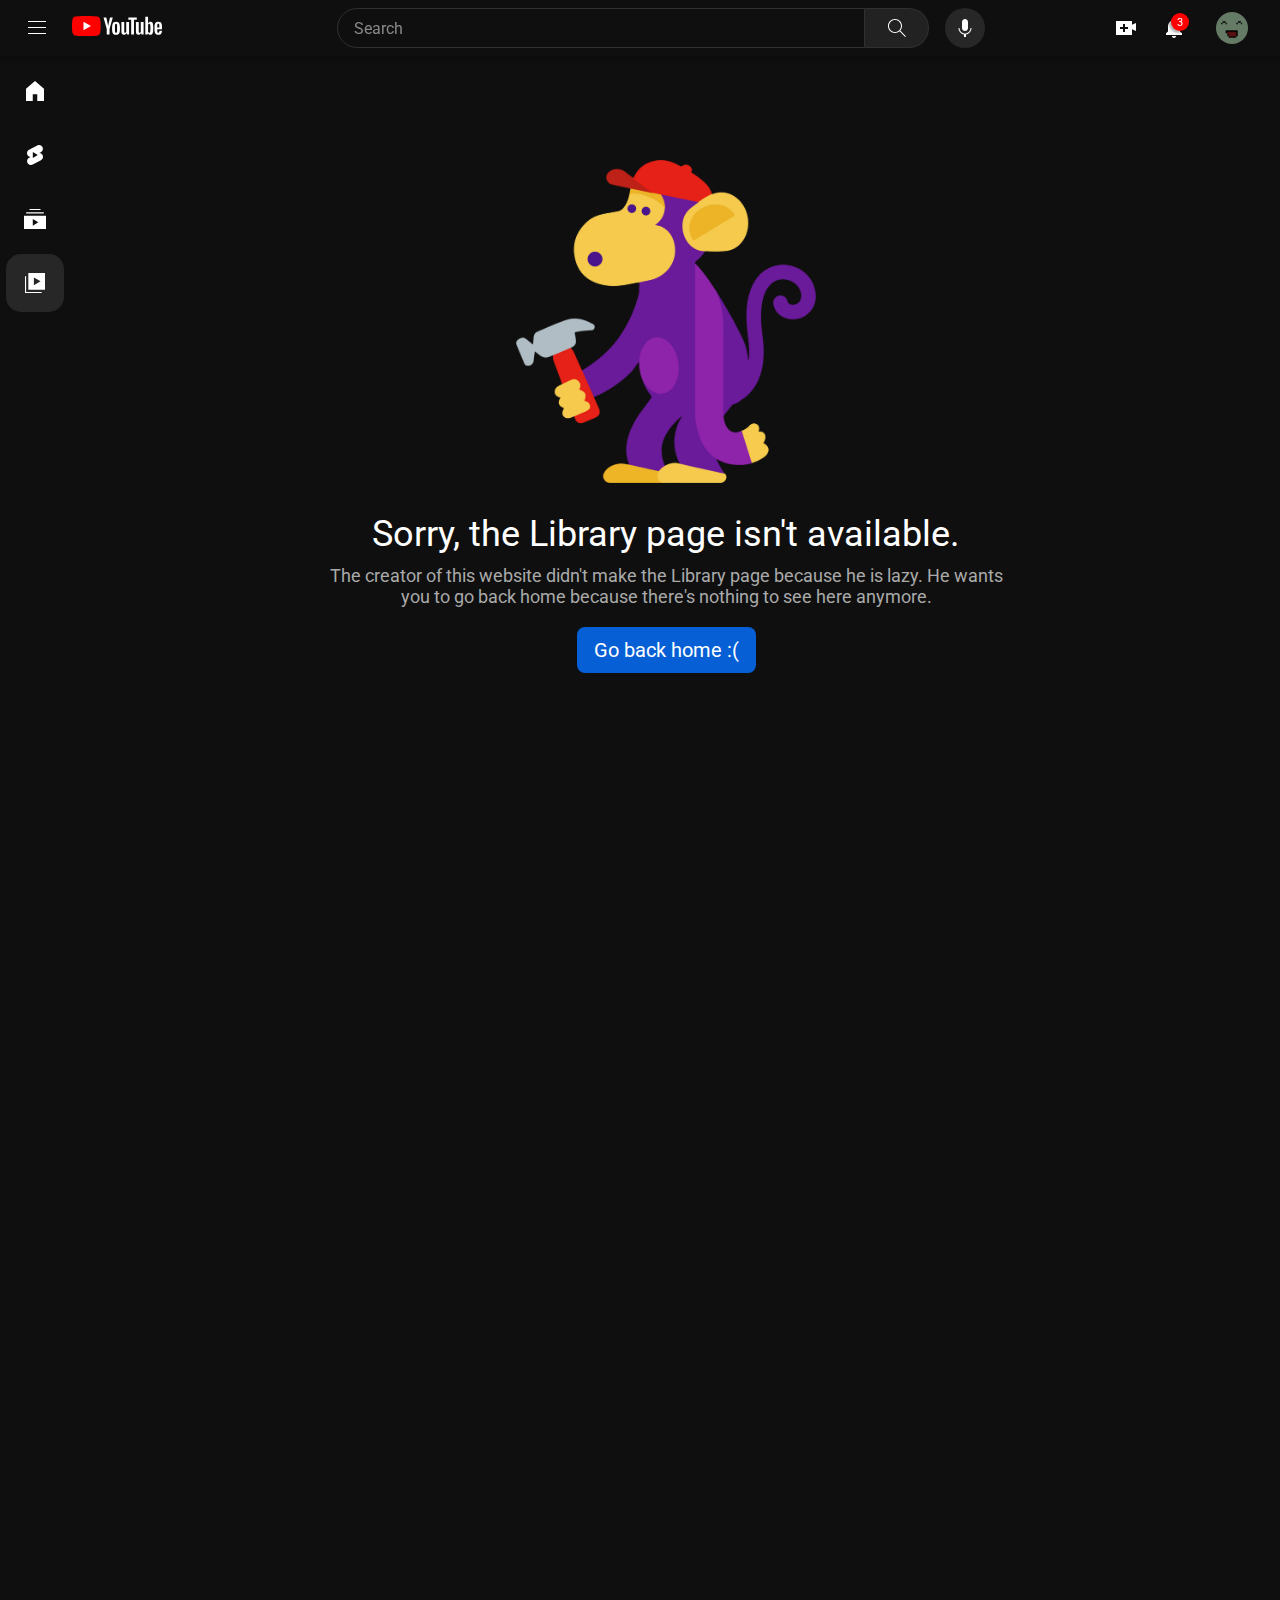
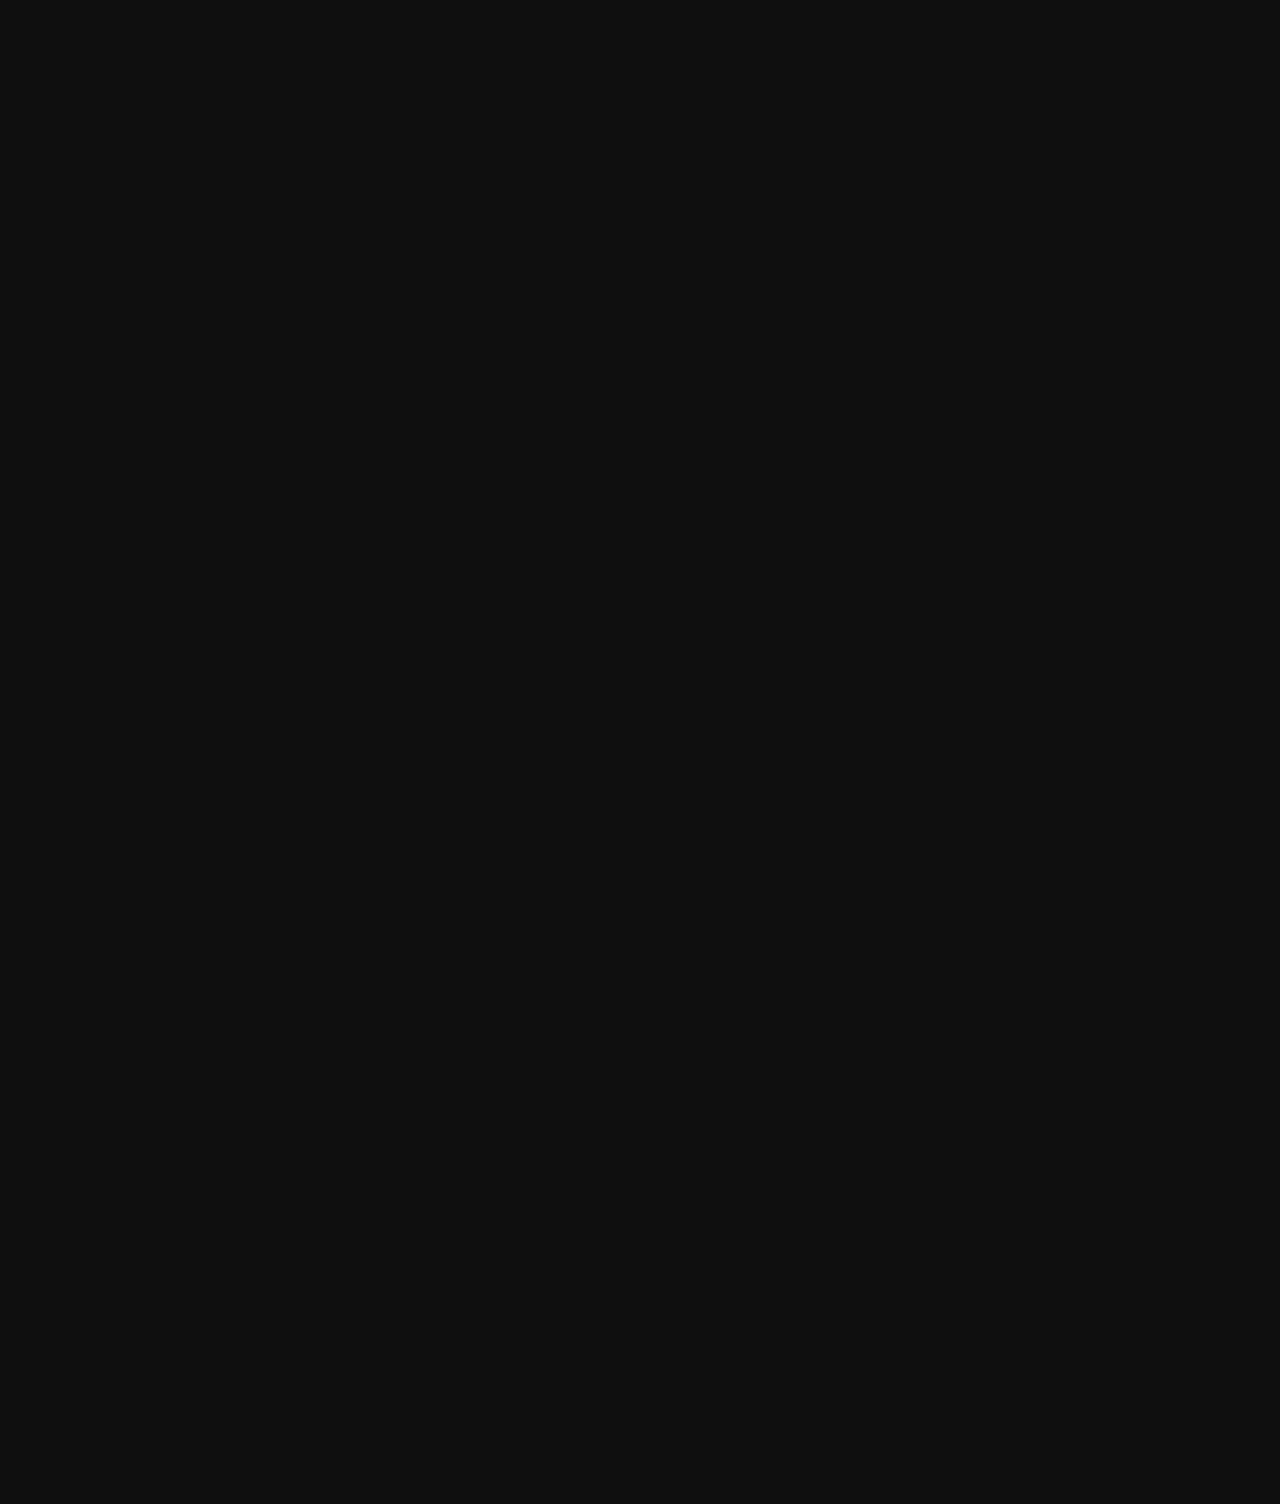
<file: library.html>
<!DOCTYPE html>
<html>
  <head>
    <title>Library - YouTube</title>
    <link rel="stylesheet" href="styles/video.css">
    <link rel="stylesheet" href="styles/header.css">
    <link rel="stylesheet" href="styles/sidebar.css">
    <link rel="stylesheet" href="styles/general.css">
    <link rel="icon" href="icons/website-icon.svg">

    <link rel="preconnect" href="https://fonts.googleapis.com">
    <link rel="preconnect" href="https://fonts.gstatic.com" crossorigin>
    <link href="https://fonts.googleapis.com/css2?family=Roboto:wght@400;500;700&display=swap" rel="stylesheet">
  </head>
  <body>
    <header class="header">
      <div class="left-section">
        <button class="hamburger-menu">
          <img class="hamburger-menu-icon" src="icons/hamburger-menu.svg">
        </button>
        <a href="https://simon-escano.github.io/youtube-clone/">
          <img class="youtube-logo" src="icons/youtube-logo.svg">
        </a>
      </div>

      <div class="hidden"> </div>
      <div class="middle-section">
        <input class="search-bar" type="text" placeholder="Search">
        <button class="search-button">
          <img class="search-icon" src="icons/search.svg">
          <div class="tooltip">Search</div>
        </button>
        <button class="voice-search-button">
          <img class="voice-search-icon" src="icons/voice-search-icon.svg">
          <div class="tooltip">Search with your voice</div>
        </button>
      </div>

      <div class="right-section">
        <button class="upload-button">
          <img class="upload-icon" src="icons/upload.svg">
          <div class="tooltip">Create</div>
        </button>
        <button class="notifications">
          <img class="notifications-icon" src="icons/notifications.svg">
          <div class="notification-count">3</div>
          <div class="tooltip">Notifications</div>
        </button>
        <img class="user-picture" src="channel-pictures/my-channel.jpg">
      </div>
    </header>

    <nav class="sidebar">
      <a href="https://simon-escano.github.io/youtube-clone/">
        <button class="sidebar-button">
          <img class="home" src="icons/home.svg">
          <p class="sidebar-label-active">Home</p>
          <div class="tooltip">Home</div>
        </button>
      </a>
      <a href="https://simon-escano.github.io/youtube-clone/shorts.html">
        <button class="sidebar-button">
          <img class="shorts" src="icons/shorts.svg">
          <p class="sidebar-label">Shorts</p>
          <div class="tooltip">Shorts</div>
        </button>
      </a>
      <a href="https://simon-escano.github.io/youtube-clone/subscriptions.html">
        <button class="sidebar-button">
          <img class="subscriptions" src="icons/subscriptions.svg">
          <p class="sidebar-label">Subscriptions</p>
          <div class="sub-tooltip">Subscriptions</div>
        </button>
      </a>
      <a href="https://simon-escano.github.io/youtube-clone/library.html">
        <button class="sidebar-button-active">
          <img class="library" src="icons/library.svg">
          <p class="sidebar-label">Library</p>
          <div class="tooltip">Library</div>
        </button>
      </a>
    </nav>

    <main>
      <div class="error-message">
        <img class="monkey-error" src="icons/monkey-error.png">
        <p class="error-heading"> 
          Sorry, the Library page isn't available.
        </p>
        <p class="error-subheading"> 
          The creator of this website didn't make the Library page because he is lazy. He wants you to go back home because there's nothing to see here anymore.
        </p>
        <a style="width: 179px;" href="https://simon-escano.github.io/youtube-clone/">
          <button class="go-home-button">Go back home :&#40;</button>
        </a>
      </div>
    </main>
  </body>
</html>
</file>
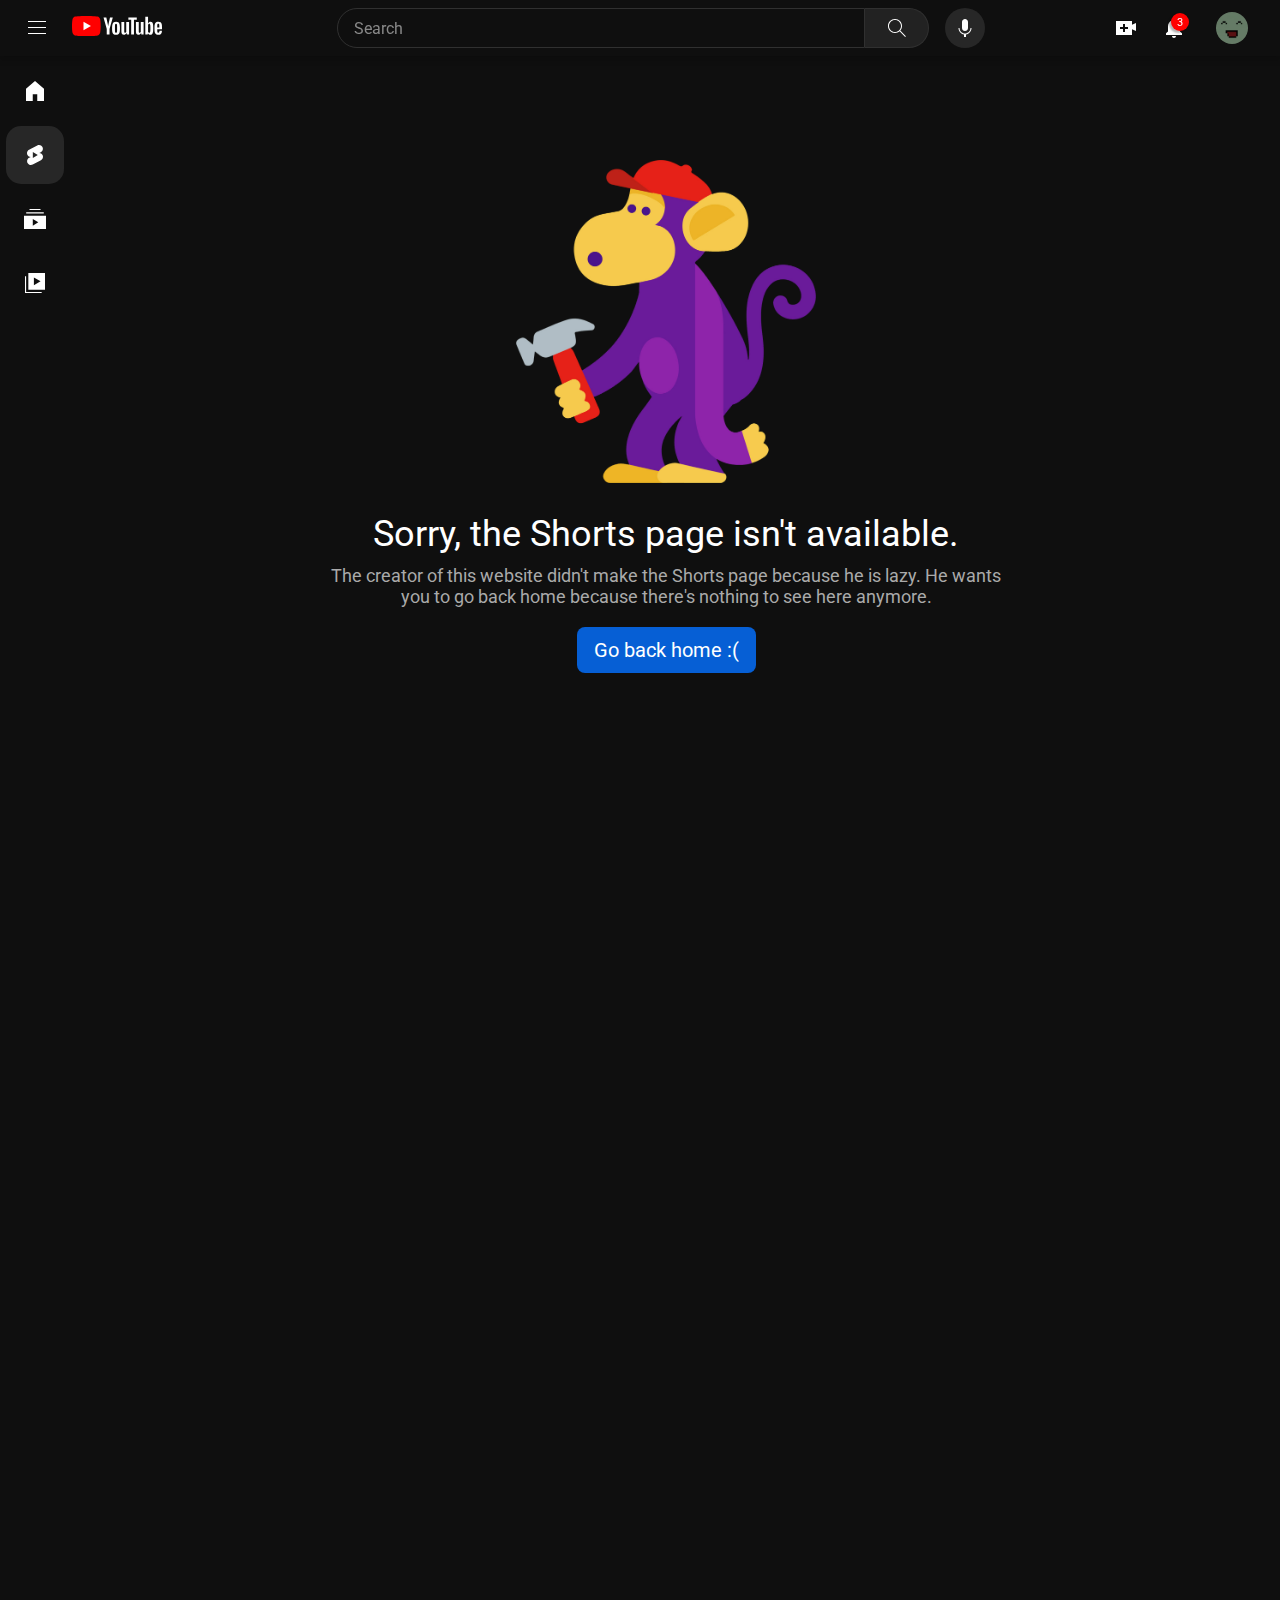
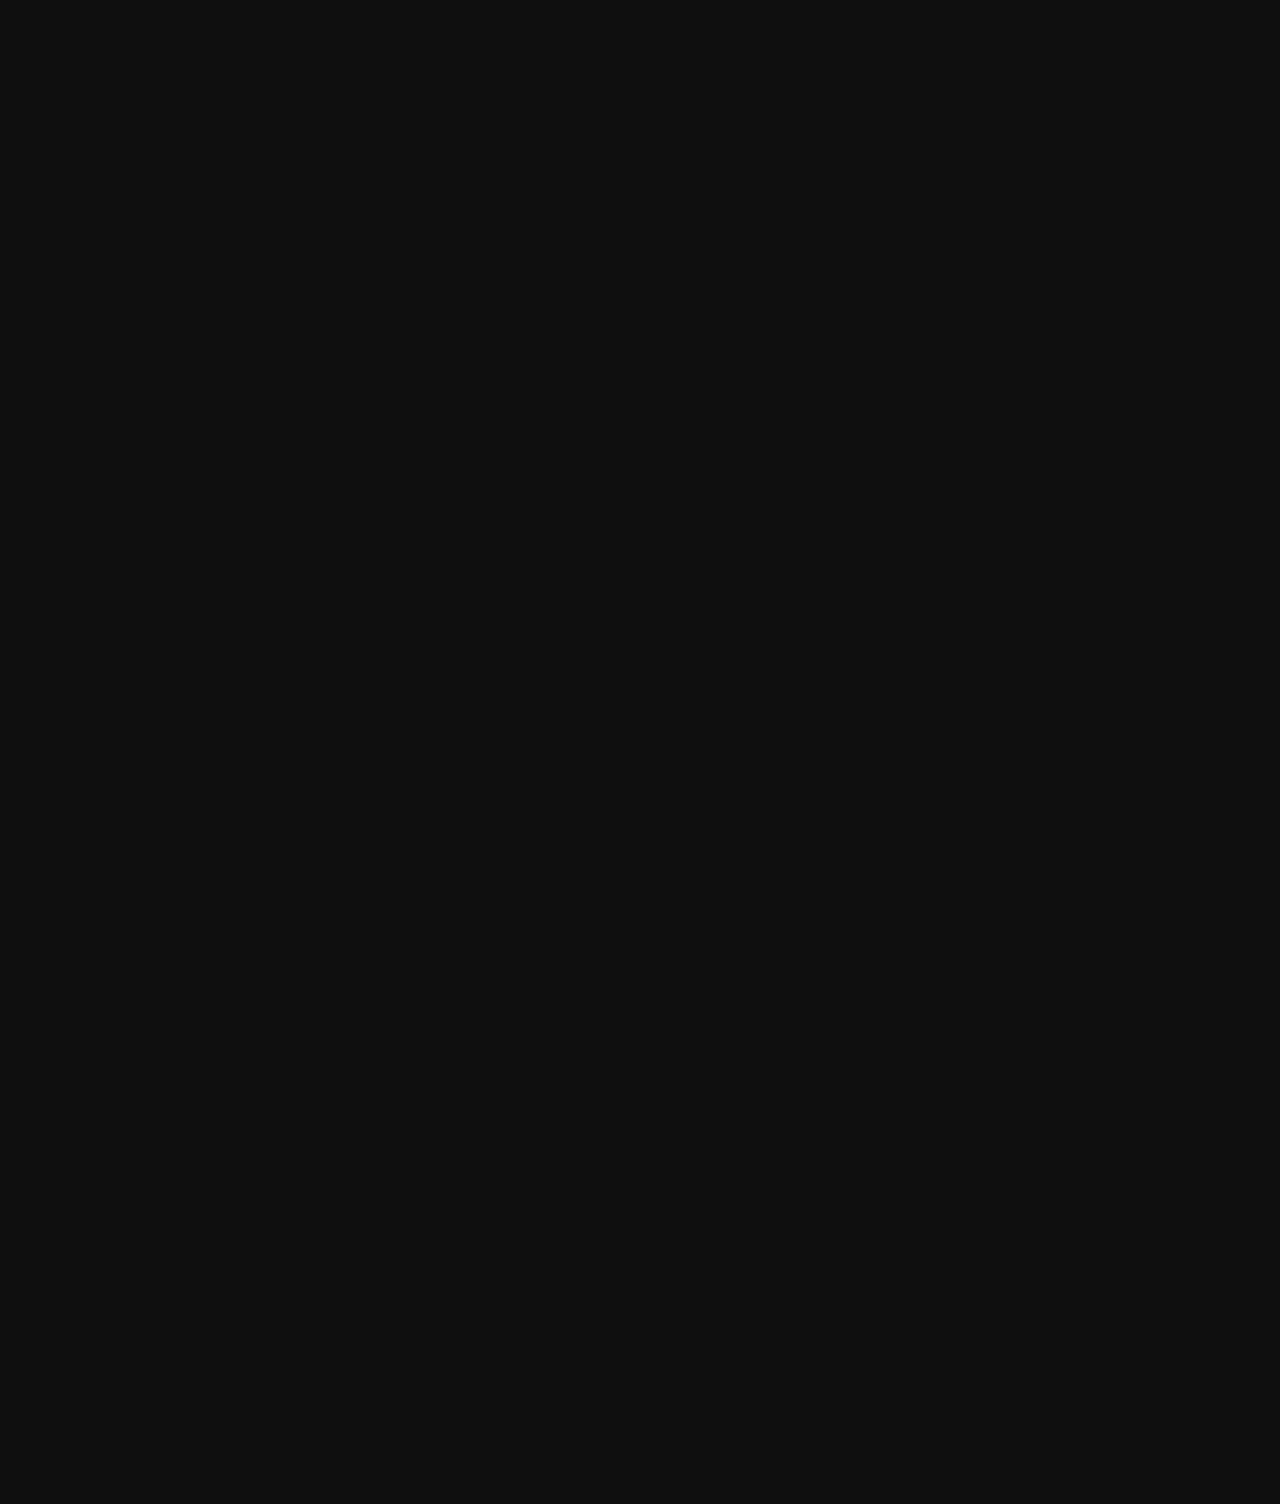
<file: shorts.html>
<!DOCTYPE html>
<html>
  <head>
    <title>YouTube Shorts</title>
    <link rel="stylesheet" href="styles/video.css">
    <link rel="stylesheet" href="styles/header.css">
    <link rel="stylesheet" href="styles/sidebar.css">
    <link rel="stylesheet" href="styles/general.css">

    <link rel="preconnect" href="https://fonts.googleapis.com">
    <link rel="preconnect" href="https://fonts.gstatic.com" crossorigin>
    <link href="https://fonts.googleapis.com/css2?family=Roboto:wght@400;500;700&display=swap" rel="stylesheet">
  </head>
  <body>
    <header class="header">
      <div class="left-section">
        <button class="hamburger-menu">
          <img class="hamburger-menu-icon" src="icons/hamburger-menu.svg">
        </button>
        <a href="https://simon-escano.github.io/youtube-clone/">
          <img class="youtube-logo" src="icons/youtube-logo.svg">
        </a>
      </div>

      <div class="hidden"> </div>
      <div class="middle-section">
        <input class="search-bar" type="text" placeholder="Search">
        <button class="search-button">
          <img class="search-icon" src="icons/search.svg">
          <div class="tooltip">Search</div>
        </button>
        <button class="voice-search-button">
          <img class="voice-search-icon" src="icons/voice-search-icon.svg">
          <div class="tooltip">Search with your voice</div>
        </button>
      </div>

      <div class="right-section">
        <button class="upload-button">
          <img class="upload-icon" src="icons/upload.svg">
          <div class="tooltip">Create</div>
        </button>
        <button class="notifications">
          <img class="notifications-icon" src="icons/notifications.svg">
          <div class="notification-count">3</div>
          <div class="tooltip">Notifications</div>
        </button>
        <img class="user-picture" src="channel-pictures/my-channel.jpg">
      </div>
    </header>

    <nav class="sidebar">
      <a  href="https://simon-escano.github.io/youtube-clone/">
        <button class="sidebar-button">
          <img class="home" src="icons/home.svg">
          <p class="sidebar-label-active">Home</p>
          <div class="tooltip">Home</div>
        </button>
      </a>
      <a href="https://simon-escano.github.io/youtube-clone/shorts.html">
        <button class="sidebar-button-active">
          <img class="shorts" src="icons/shorts.svg">
          <p class="sidebar-label">Shorts</p>
          <div class="tooltip">Shorts</div>
        </button>
      </a>
      <a href="https://simon-escano.github.io/youtube-clone/subscriptions.html">
        <button class="sidebar-button">
          <img class="subscriptions" src="icons/subscriptions.svg">
          <p class="sidebar-label">Subscriptions</p>
          <div class="sub-tooltip">Subscriptions</div>
        </button>
      </a>
      <a href="https://simon-escano.github.io/youtube-clone/library.html">
        <button class="sidebar-button">
          <img class="library" src="icons/library.svg">
          <p class="sidebar-label">Library</p>
          <div class="tooltip">Library</div>
        </button>
      </a>
    </nav>

    <main>
      <div class="error-message">
        <img class="monkey-error" src="icons/monkey-error.png">
        <p class="error-heading"> 
          Sorry, the Shorts page isn't available.
        </p>
        <p class="error-subheading"> 
          The creator of this website didn't make the Shorts page because he is lazy. He wants you to go back home because there's nothing to see here anymore.
        </p>
        <a style="width: 179px;" href="https://simon-escano.github.io/youtube-clone/">
          <button class="go-home-button">Go back home :&#40;</button>
        </a>
      </div>
    </main>
  </body>
</html>
</file>
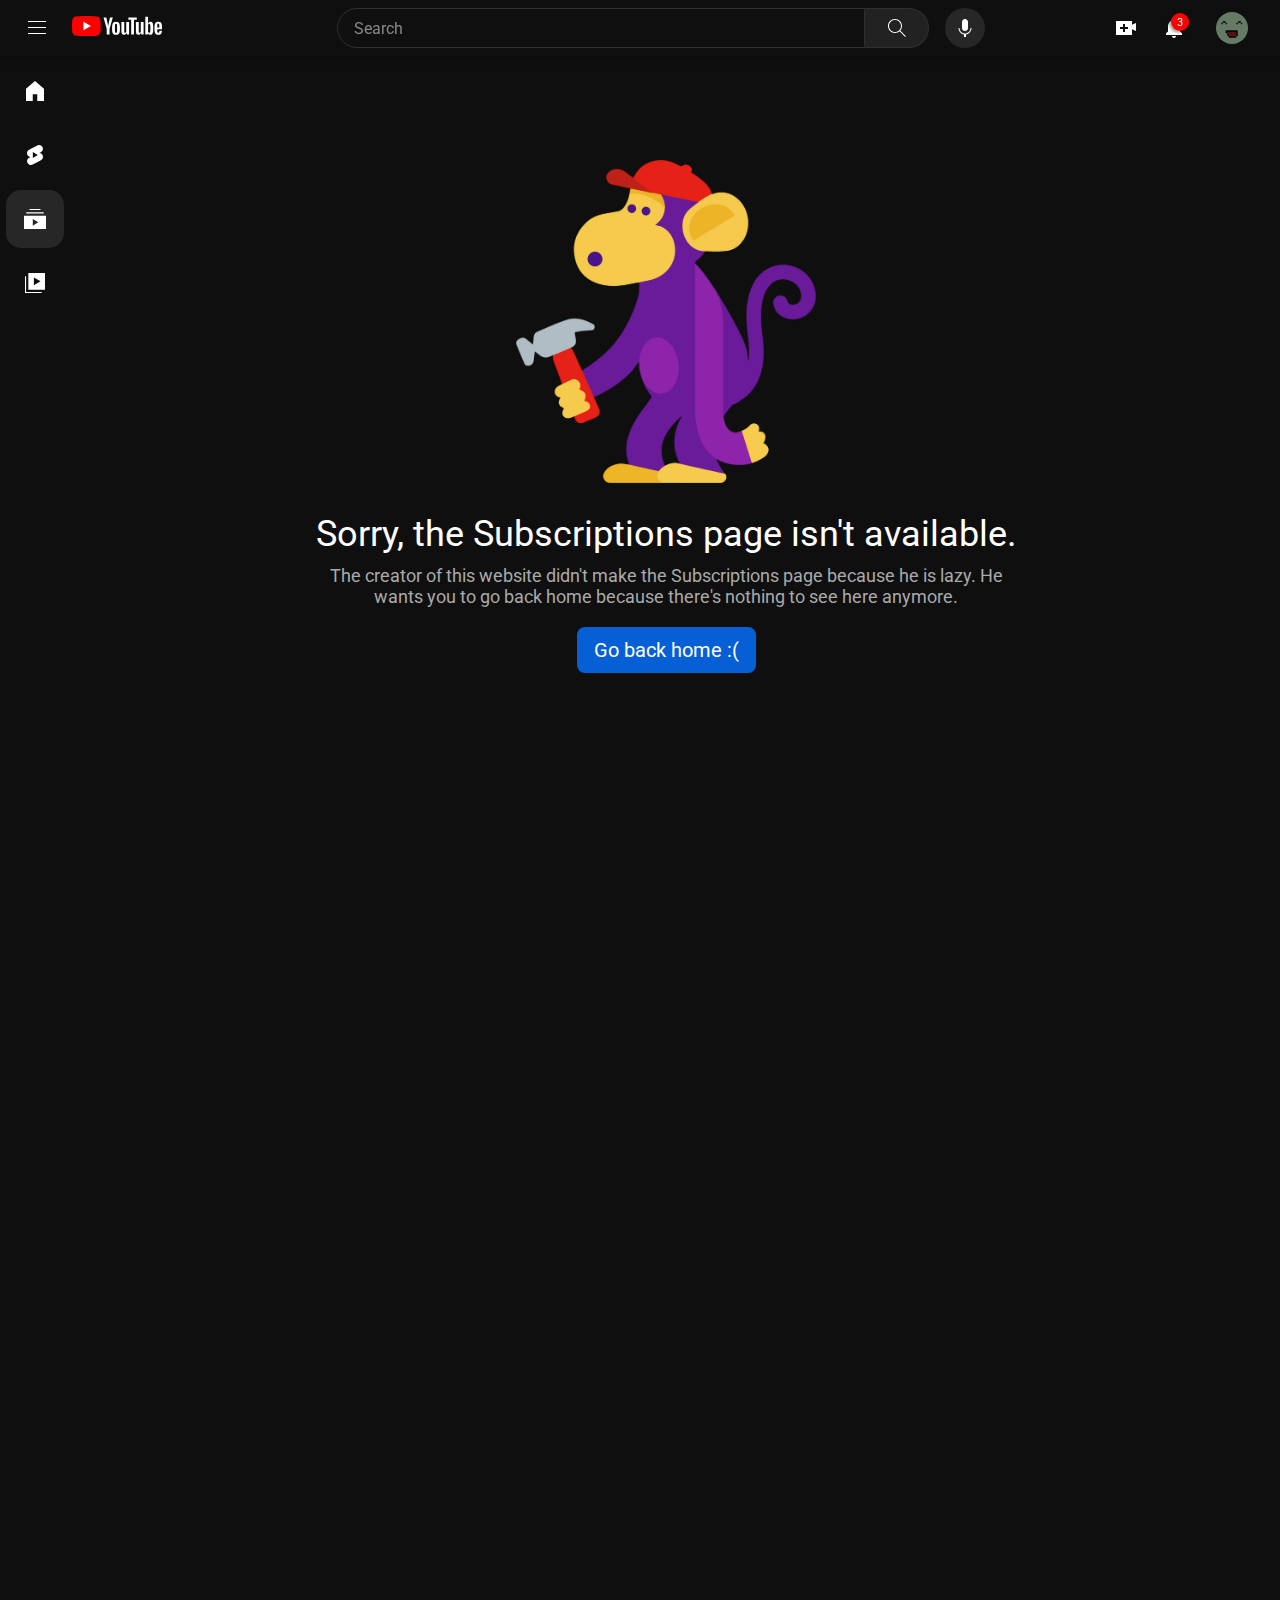
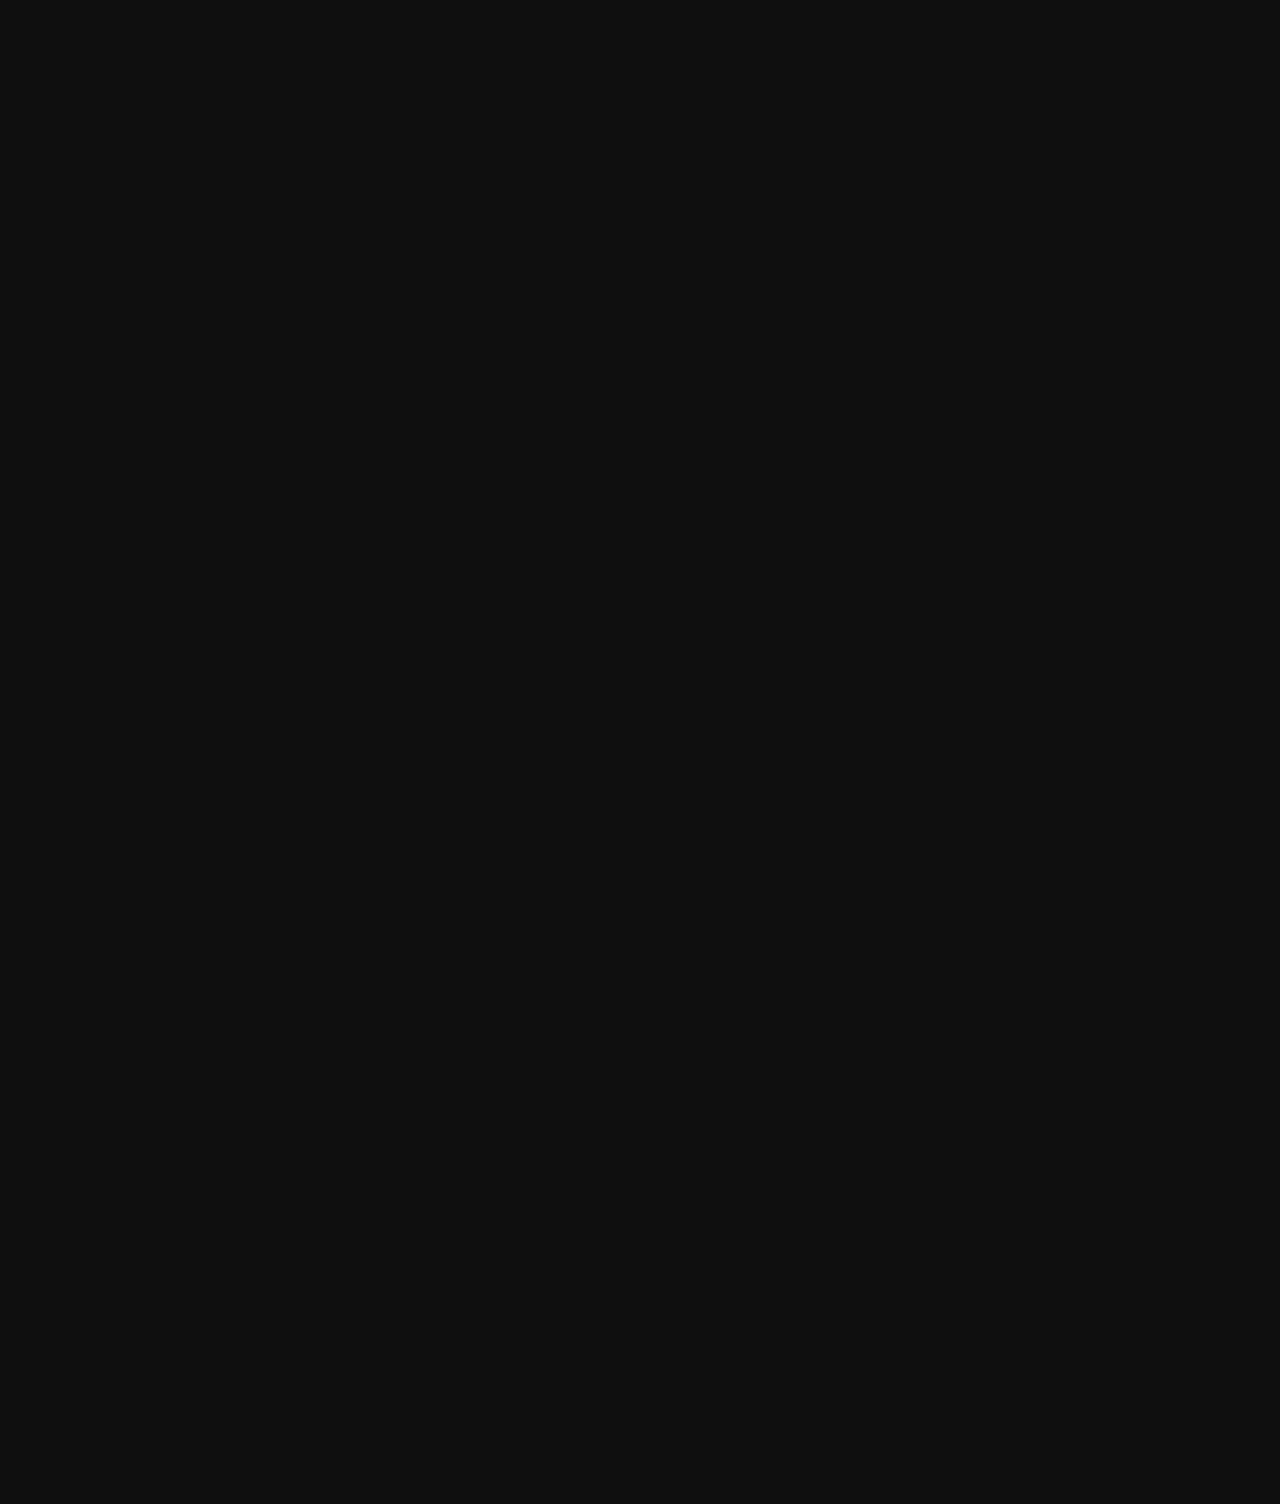
<file: subscriptions.html>
<!DOCTYPE html>
<html>
  <head>
    <title>Subscriptions - YouTube</title>
    <link rel="stylesheet" href="styles/video.css">
    <link rel="stylesheet" href="styles/header.css">
    <link rel="stylesheet" href="styles/sidebar.css">
    <link rel="stylesheet" href="styles/general.css">
    <link rel="icon" href="icons/website-icon.svg">

    <link rel="preconnect" href="https://fonts.googleapis.com">
    <link rel="preconnect" href="https://fonts.gstatic.com" crossorigin>
    <link href="https://fonts.googleapis.com/css2?family=Roboto:wght@400;500;700&display=swap" rel="stylesheet">
  </head>
  <body>
    <header class="header">
      <div class="left-section">
        <button class="hamburger-menu">
          <img class="hamburger-menu-icon" src="icons/hamburger-menu.svg">
        </button>
        <a href="https://simon-escano.github.io/youtube-clone/">
          <img class="youtube-logo" src="icons/youtube-logo.svg">
        </a>
      </div>

      <div class="hidden"> </div>
      <div class="middle-section">
        <input class="search-bar" type="text" placeholder="Search">
        <button class="search-button">
          <img class="search-icon" src="icons/search.svg">
          <div class="tooltip">Search</div>
        </button>
        <button class="voice-search-button">
          <img class="voice-search-icon" src="icons/voice-search-icon.svg">
          <div class="tooltip">Search with your voice</div>
        </button>
      </div>

      <div class="right-section">
        <button class="upload-button">
          <img class="upload-icon" src="icons/upload.svg">
          <div class="tooltip">Create</div>
        </button>
        <button class="notifications">
          <img class="notifications-icon" src="icons/notifications.svg">
          <div class="notification-count">3</div>
          <div class="tooltip">Notifications</div>
        </button>
        <img class="user-picture" src="channel-pictures/my-channel.jpg">
      </div>
    </header>

    <nav class="sidebar">
      <a href="https://simon-escano.github.io/youtube-clone/">
        <button class="sidebar-button">
          <img class="home" src="icons/home.svg">
          <p class="sidebar-label-active">Home</p>
          <div class="tooltip">Home</div>
        </button>
      </a>
      <a href="https://simon-escano.github.io/youtube-clone/shorts.html">
        <button class="sidebar-button">
          <img class="shorts" src="icons/shorts.svg">
          <p class="sidebar-label">Shorts</p>
          <div class="tooltip">Shorts</div>
        </button>
      </a>
      <a href="https://simon-escano.github.io/youtube-clone/subscriptions.html">
        <button class="sidebar-button-active">
          <img class="subscriptions" src="icons/subscriptions.svg">
          <p class="sidebar-label">Subscriptions</p>
          <div class="sub-tooltip">Subscriptions</div>
        </button>
      </a>
      <a href="https://simon-escano.github.io/youtube-clone/library.html">
        <button class="sidebar-button">
          <img class="library" src="icons/library.svg">
          <p class="sidebar-label">Library</p>
          <div class="tooltip">Library</div>
        </button>
      </a>
    </nav>

    <main>
      <div class="error-message">
        <img class="monkey-error" src="icons/monkey-error.png">
        <p class="error-heading"> 
          Sorry, the Subscriptions page isn't available.
        </p>
        <p class="error-subheading"> 
          The creator of this website didn't make the Subscriptions page because he is lazy. He wants you to go back home because there's nothing to see here anymore.
        </p>
        <a style="width: 179px;" href="https://simon-escano.github.io/youtube-clone/">
          <button class="go-home-button">Go back home :&#40;</button>
        </a>
      </div>
    </main>
  </body>
</html>
</file>
<file: styles/video.css>
.video-grid{
  display: grid;
  grid-template-columns: 1fr 1fr 1fr;
  row-gap: 40px;
}

@media (max-width: 1024px) {
  .video-grid{
    grid-template-columns: 1fr 1fr;
  }
}

@media (max-width: 700px) {
  .video-grid{
    grid-template-columns: 1fr;
  }
}

@media (min-width: 1352px) {
  .video-grid{
    grid-template-columns: 1fr 1fr 1fr 1fr;
  }
}

.video-preview{
  cursor: pointer;
  border: 1px solid #50505000;
  border-radius: 20px;
  padding: 10px;
}
.video-preview:hover{
  background-color: #272727;
}
.video-preview:active{
  border: 1px solid #505050;
  background-color: #3D3D3D;
}

.thumbnail-section{
  margin-bottom: 15px;
  position: relative;
}

.thumbnail{
  width: 100%;
  border-radius: 12px;
}

.video-time{
  background-color: rgba(0, 0, 0, 0.9);
  color: white;
  position: absolute;
  bottom: 10px;
  right: 7.5px;
  padding: 3px 5px;
  border-radius: 6px;
  font-size: 12px;
  font-weight: 500;
}

.video-info-grid{
  display: grid;
  grid-template-columns: 44px 1fr;
}

.channel-picture{
  vertical-align: top;
  display: flex;
  align-items: center;
  justify-content: center;
  position: relative;
  margin-right: 100%;
  width: 36px;
  height: 36px;
}

.profile-picture{
  border-radius: 50%;
  width: 36px;
  height: 36px;
  object-fit: cover;
}

.video-title{
  color: #F1F1F1;
  margin-top: 0;
  margin-bottom: 8px;
  font-size: 16px;
  font-weight: 500;
  line-height: 22px;
  background-color: 0;
}

.video-author, .video-stats{
  font-size: 14px;
  color: #AAAAAA;
  margin-bottom: 4px;
}

.video-author:hover{
  color: #dfdfdf;
}

.channel-preview{
  display: flex;
  background-color: #3D3D3D;
  align-items: center;
  width: 235px;
  padding: 15px;
  border-radius: 20px;
  box-shadow: 0px 5px 10px rgba(0, 0, 0, 0.4);
  position: absolute;
  left: 35px;
  bottom: -80px;
  opacity: 0;
  pointer-events: none;
}

.preview-channel-picture{
  margin-right: 10px;
}

.preview-profile-picture{
  border-radius: 50%;
  width: 55px;
  height: 55px;
  object-fit: cover;
}

.preview-channel-info{
  display: flex;
  flex-direction: column;
}

.preview-name{
  color: white;
  font-weight: 700;
  font-size: 20px;
  margin-bottom: 5px;
}

.preview-subcribers{
  color: #AAAAAA;
  font-size: 16px;
}

.channel-picture:hover .channel-preview{
  opacity: 1;
}
</file>
<file: styles/header.css>
.header{
  height: 56px;

  display: flex;
  flex-direction: row;
  justify-content: space-between;
  align-items: center;
  padding: 0 18px;

  position: fixed;
  top: 0px;
  left: 0px;
  right: 0px;

  background-color: #0f0f0f;
  box-shadow: 0 5px 5px rgba(0, 0, 0, 0.15);

  z-index: 2;
}

.left-section{
  display: flex;
  align-items: center;
}

.hamburger-menu{
  height: 40px;
  width: 40px;
  border-radius: 50%;
  background-color: rgba(0, 0, 0, 0);
  cursor: pointer;
  margin-right: 16px;
}
.hamburger-menu-icon{
  height: 24px;
  width: 24px;
}

.youtube-logo{
  height: 20px;
  cursor: pointer;
}

.hidden{
  flex: 0;
}

.middle-section{
  display: flex;
  align-items: center;
  flex: 1;
  margin-left: 72px;
  margin-right: 70px;
  max-width: 648px;
}

.search-bar{
  flex: 1;
  color: rgba(255, 255, 255, 0.88);
  font-family: roboto;
  font-size: 16px;
  height: 30px;
  outline: none;
  border: 1px solid #303030;
  border-radius: 40px 0px 0px 40px;
  background-color: rgba(0, 0, 0, 0);
  padding: 4px 16px;
  width: 0;
}
.search-bar::placeholder{
  font-family: roboto;
  font-weight: 400;
  font-size: 16px;
  color: #888888;
}
.search-bar:focus{
  border: 1px solid #1c62b9;
}

.search-button{
  height: 40px;
  width: 64px;
  border-radius: 0px 40px 40px 0px;
  border: 1px solid #303030;
  border-left-width: 0;
  background-color: #222222;
  cursor: pointer;
  margin-right: 16px;
}
.search-button:active{
  border: 1px solid #303030;
  border-left-width: 0;
}
.search-icon{
  height: 24px;
  width: 24px;
}

.voice-search-button{
  height: 40px;
  width: 40px;
  border-radius: 50%;
  background-color: #272727;
  cursor: pointer;
}
.voice-search-button:hover{
  background-color: #3d3d3d;
}
.voice-search-button:active{
  background-color: #585858
}
.voice-search-icon{
  height: 24px;
  width: 24px;
}

.right-section{
  display: flex;
  align-items: center;
  justify-content: space-between;
  width: 156px;
  flex-shrink: 0;
}

.upload-button{
  height: 40px;
  width: 40px;
  border-radius: 50%;
  background-color: rgba(0, 0, 0, 0);
  cursor: pointer;
  padding: 0;
}
.upload-icon{
  height: 20px;
  width: 20px;
}

.notifications{
  height: 40px;
  width: 40px;
  border-radius: 50%;
  background-color: rgba(0, 0, 0, 0);
  cursor: pointer;
  padding: 0;
  position: relative;
}
.notifications-icon{
  height: 20px;
  width: 20px;
}

.notification-count{
  position: absolute;
  background-color: red;
  font-size: 11px;
  color: white;
  padding: 2px 6px;
  padding-top: 3px;
  border-radius: 50%;
  top: 4px;
  right: 4px;
  box-shadow: -2px 2px 2px rgba(0, 0, 0, 0.3);
}

.user-picture{
  height: 32px;
  width: 32px;
  margin-left: 14px;
  margin-right: 14px;
  object-fit: cover;
  border-radius: 50%;
  cursor: pointer;
}
.user-picture:active{
  outline: 1px solid #3EA6FF;
}

.header .tooltip{
  bottom: -40px;
}
</file>
<file: styles/sidebar.css>
.sidebar{
  display: flex;
  flex-direction: column;
  align-items: center;
  background-color: #0f0f0f;
  color: white; 
  position: fixed;
  left: 0px;
  bottom: 0px;
  top: 56px;
  width: 64px;
  padding: 6px;
  
  z-index: 1;
}

.sidebar-button, .sidebar-button-active{
  height: 58px;
  width: 58px;
  background-color: rgba(0, 0, 0, 0);
  border-radius: 15px;
  margin-bottom: 6px;
  cursor: pointer;
  display: flex;
  position: relative;
  justify-content: center;
}
.sidebar-label-active, .sidebar-label{
  color: rgba(255, 255, 255, 0);
  font-size: 16px;
  position: absolute;
  left: 55px;
}
.sidebar-label-active{
  font-weight: 500;
}

.sidebar-button-active{
  background-color: #272727;
}

.home, .shorts, .subscriptions, .library{
  height: 20px;
}

.sidebar .tooltip{
  right: -60px;
}
button:hover .sub-tooltip{
  opacity: 1;
}
.sub-tooltip{
  right: -100px;
}
</file>
<file: styles/general.css>
*{
  transition: background-color 0.15s, 
  opacity 0.25s, 
  border 0.15s ease, 
  outline 0.15s ease, 
  color 0.15s,
  width 0.4s ease, 
  margin 0.4s ease,
  padding 0.4s ease,
  flex 0.3s ease,
  align-items 0.4s ease-in-out,
  justify-content 0.4s ease-in-out,
  border-radius 0.4s ease;

  font-family: roboto, arial;
  margin: 0px;
}

a{
  text-decoration: none;
  width: 100%;
}

body{
  background-color: #0f0f0f;
  height: 3000px;
  padding: 80px 24px 24px 76px;
  margin: 0;
}

button{
  display: flex;
  align-items: center;
  justify-content: center;
  position: relative;
  border: 1px solid #71717100;
}
button:hover .tooltip{
  opacity: 1;
}
button:hover{
  background-color: #272727;
}
button:active{
  border: 1px solid #717171;
  background-color: #3D3D3D
}

.tooltip, .sub-tooltip{
  font-size: 12px;
  position: absolute;
  color: white;
  background-color: #717171d5;
  padding: 5px 8px;
  border-radius:  4px;
  opacity: 0;

  white-space: nowrap;
  pointer-events: none;
}

@media (min-width: 1312px){
  body{
    padding-left: 260px;
    padding-top: 80px;
  }
  .sidebar{
    width: 212px;
    padding: 6px 12px;
    align-items: start
  }
  .sidebar:hover .tooltip, .sidebar:hover .sub-tooltip{
    opacity: 0;
  }
  .sidebar-button, .sidebar-button-active{
    justify-content: start;
    padding-left: 20px;
    width: 100%;
  }
  .sidebar-label, .sidebar-label-active{
    color: rgb(255, 255, 255);
  }
}

@media (max-width: 656px) {
  .hidden{
    flex: 1;
  }
  .middle-section{
    align-items: center;
    justify-content: end;
    flex: 0;
    margin-left: 0px;
    margin-right: 5px;
  }
  .search-bar{
    width: 0;
    opacity: 0;
    flex: 0;
  }
  .search-button{
    height: 40px;
    width: 40px;
    border-radius: 40px;
    border: 1px solid #30303000;
    background-color: #22222200;
    cursor: pointer;
    margin-right: 5px;
  }

  .voice-search-button{
    border-radius: 50%;
    background-color: #27272700;
    cursor: pointer;
  }
}

.error-message{
  display: flex; 
  flex-direction: column; 
  align-items: center; 
  justify-content: center;
}

.monkey-error{
  width: 300px; 
  margin-bottom: 30px; 
  margin-top: 80px;
}

.error-heading{
  color: white; 
  font-size: 36px; 
  margin-bottom: 10px;
  text-align: center;
}

.error-subheading{
  color: #AAAAAA; 
  font-size: 18px; 
  width: 700px; 
  text-align: center; 
  margin-bottom: 20px;
}

.go-home-button{
  color: white; 
  background-color: #065fd5; 
  cursor: pointer; 
  font-size: 20px; 
  padding: 10px 16px; 
  border-radius: 8px;
}
.go-home-button:hover{
  background-color: #0b4ea5; 
}
.go-home-button:active{
  opacity: 0.8; 
}
</file>
